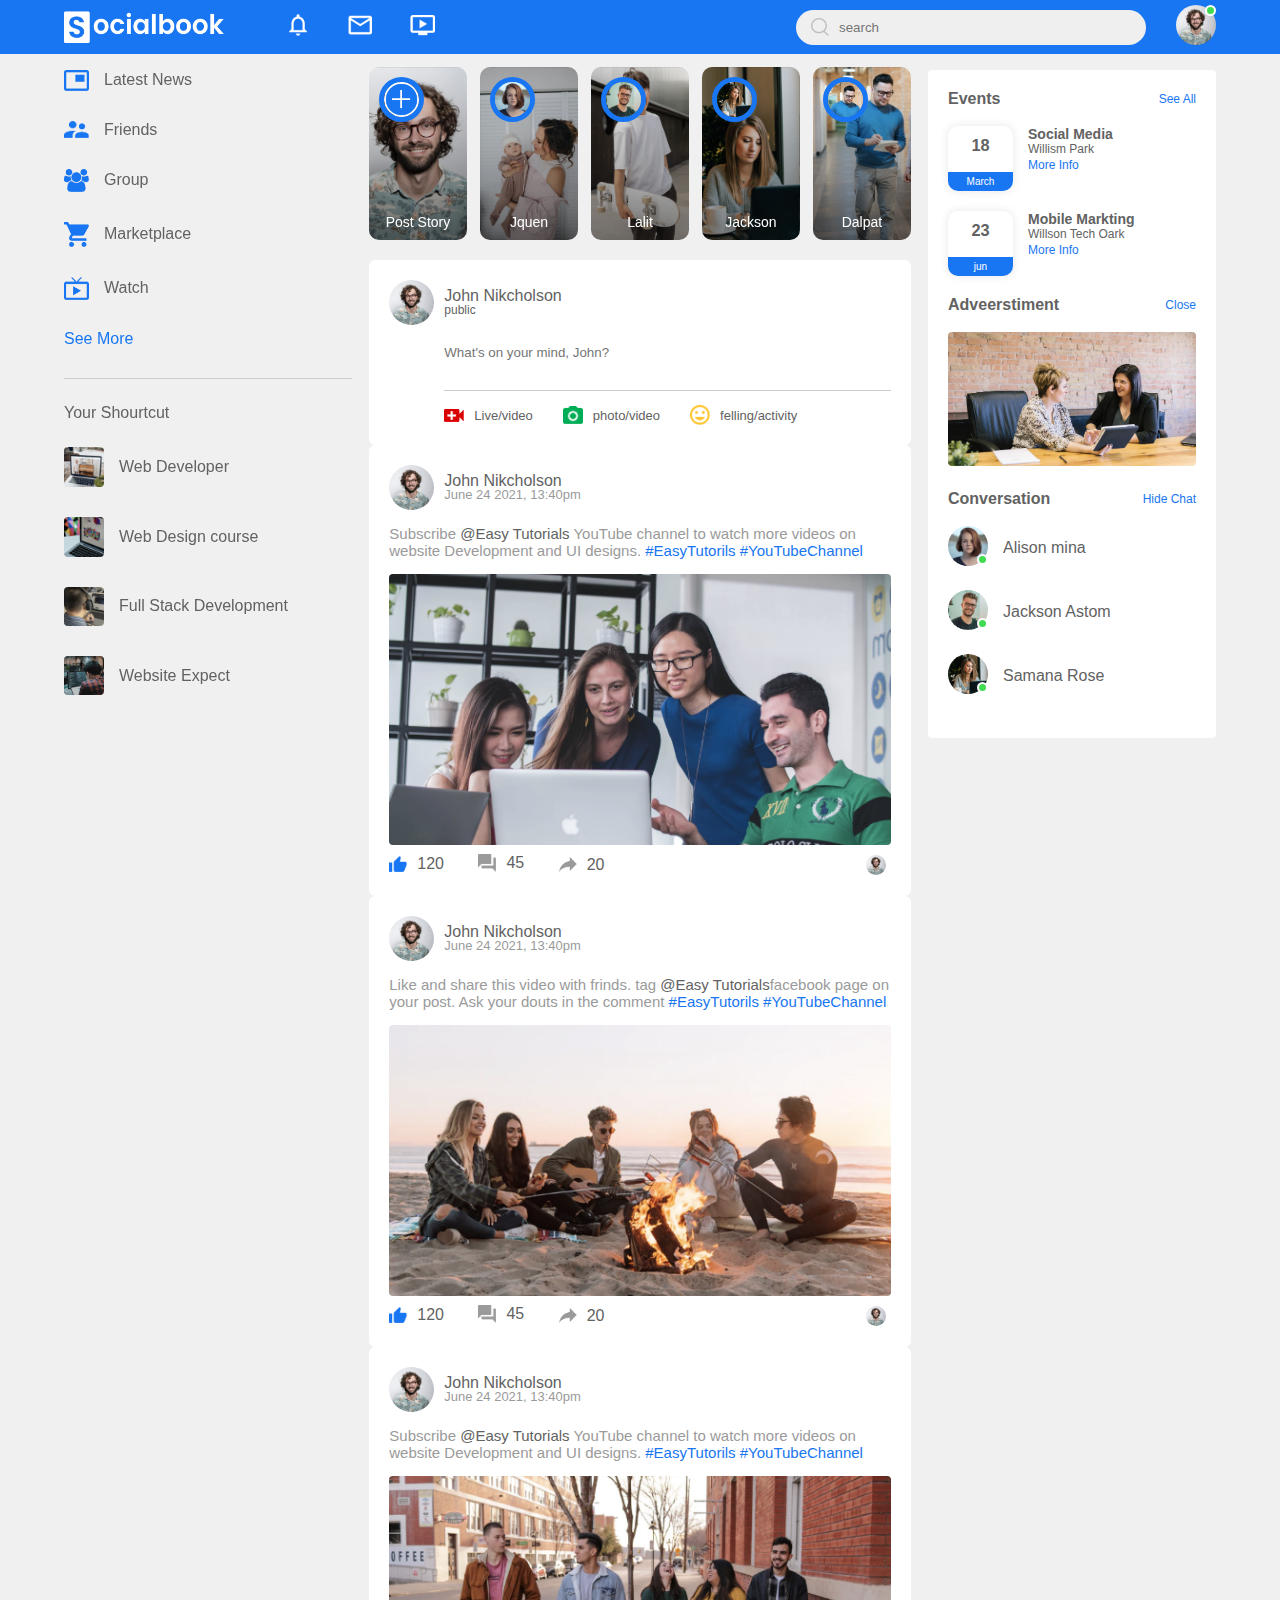
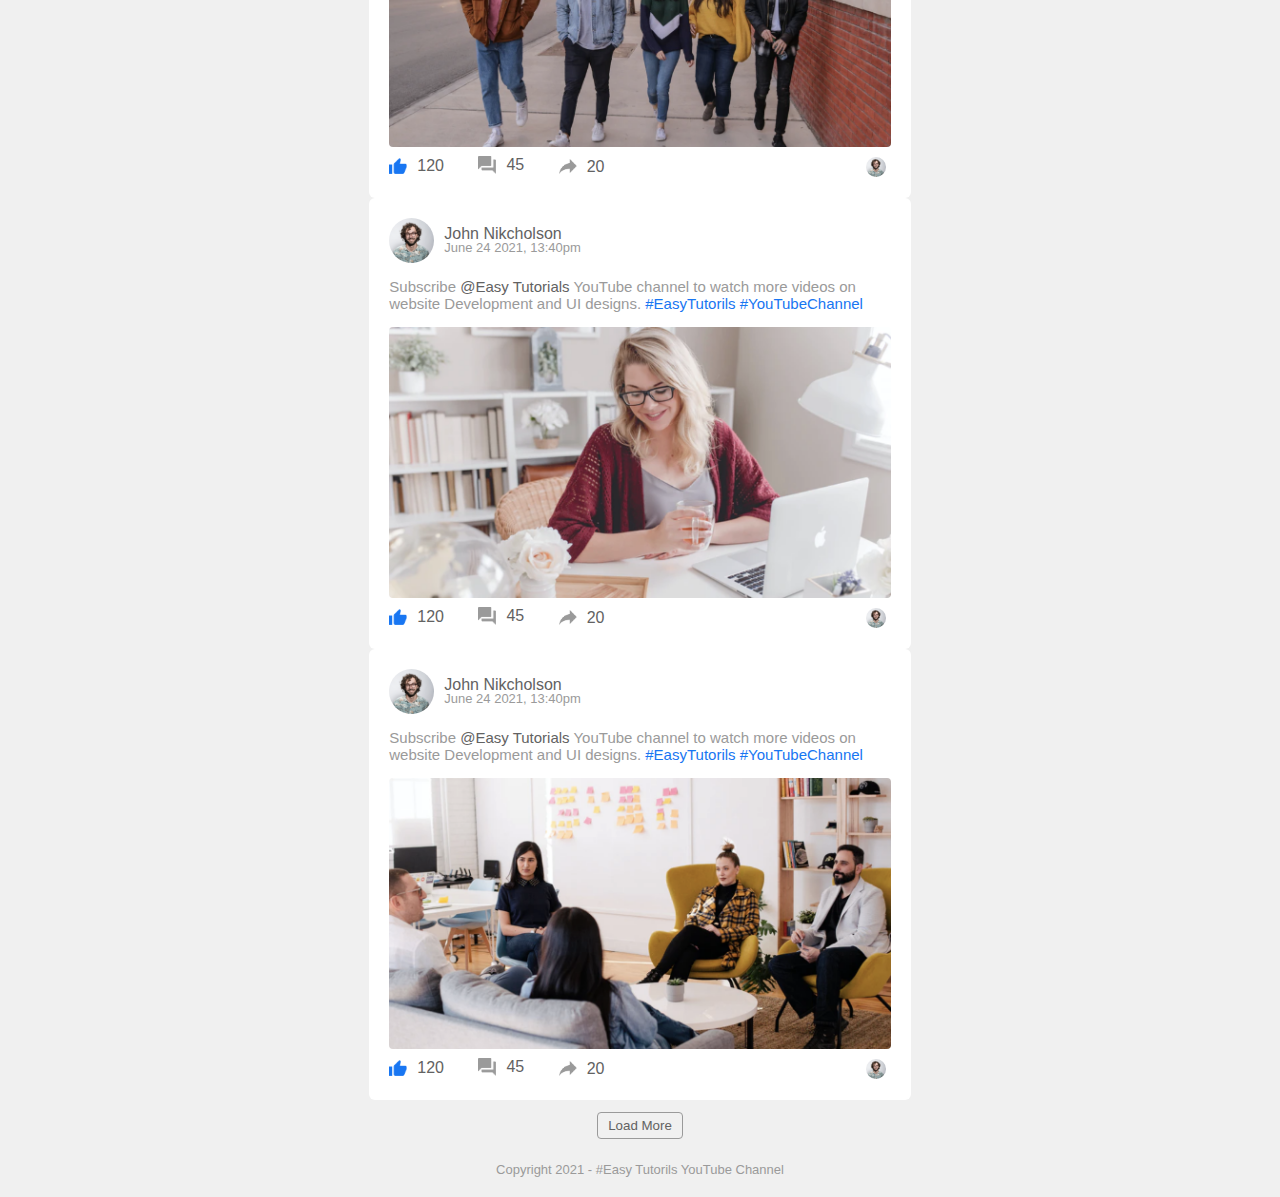
<file: index.html>
<!DOCTYPE html>
<html lang="en">
<head>
    <meta charset="UTF-8">
    <meta http-equiv="X-UA-Compatible" content="IE=edge">
    <meta name="viewport" content="width=device-width, initial-scale=1.0">
    <title>Document</title>
    <link rel="stylesheet" href="style.css">
</head>
<body>
    <nav>
        <div class="nav-left">
            <img src="/image/logo.png" class="logo">
            <ul>
                <li><img src="/image/notification.png"></li>
                <li><img src="/image/inbox.png"></li>
                <li><img src="/image/video.png"></li>
            </ul>
        </div>
        <div class="nav-right">
            <div class="search-box">
                <img src="image/search.png">
                <input type="text" placeholder="search">
            </div>
            <div class="nav-user-icon online" onclick="settingsMenuToggle()">
                <img src="/image/profile-pic.png">
            </div>

        </div>
<!------------------------settings-menu------------------->

        <div class="settings-menu">

            <div id="dark-btn" class="dark-btn-on">
                <span></span>
            </div>

            <div class="settings-menu-inner">
                <div class="user-profile">
                    <img src="image/profile-pic.png">
                    <div>
                        <p>John Nikcholson</p>
                        <a href="#">See your profile</a>
                    </div>
                </div>
                <hr>
                <div class="user-profile">
                    <img src="image/feedback.png">
                    <div>
                        <p>Give Feedback</p>
                        <a href="#">Help us to improve the new design</a>
                    </div>
                </div>
                <hr>

                <div class="settings-links">
                    <img src="image/setting.png" class="settings-icon">
                    <a href="#">Setting & Privacy
                        <img src="image/arrow.png" width="10px">
                    </a>
                </div>
                <div class="settings-links">
                    <img src="image/help.png" class="settings-icon">
                    <a href="#">Help & Support
                        <img src="image/arrow.png" width="10px">
                    </a>
                </div>
                <div class="settings-links">
                    <img src="image/display.png" class="settings-icon">
                    <a href="#">Display & Accessibillity
                        <img src="image/arrow.png" width="10px">
                    </a>
                </div>
                <div class="settings-links">
                    <img src="image/logout.png" class="settings-icon">
                    <a href="#">logout
                        <img src="image/arrow.png" width="10px">
                    </a>
                </div>

            </div>
        </div>

    </nav>
    <!------------------------left sidebarr------------------->

        <div class="container">

            <div class="left-sidebar">
                <div class="imp-links">
                    <a href="#"><img src="image/news.png">Latest News</a>
                    <a href="#"><img src="image/friends.png">Friends</a>
                    <a href="#"><img src="image/group.png">Group</a>
                    <a href="#"><img src="image/marketplace.png">Marketplace</a>
                    <a href="#"><img src="image/watch.png">Watch</a>
                    <a href="#">See More</a>
                </div>
                <div class="shortcut-links">
                    <p>Your Shourtcut</p>
                    <a href="#"><img src="image/shortcut-1.png">Web Developer</a>
                    <a href="#"><img src="image/shortcut-2.png">Web Design course</a>
                    <a href="#"><img src="image/shortcut-3.png">Full Stack Development</a>
                    <a href="#"><img src="image/shortcut-4.png">Website Expect</a>
                </div>
            </div>
        
    
            <!-------------------main-content------------------->
            <div class="main-content">
                <div class="story-gallery">
                    <div class="story story1">
                        <img src="/image/upload.png">
                        <p>Post Story</p>
                    </div>
                    <div class="story story2">
                        <img src="/image/member-1.png">
                        <p>Jquen</p>
                    </div>
                    <div class="story story3">
                        <img src="/image/member-2.png">
                        <p>Lalit</p>
                    </div>
                    <div class="story story4">
                        <img src="/image/member-3.png">
                        <p>Jackson</p>
                    </div>
                    <div class="story story5">
                        <img src="/image/member-4.png">
                        <p>Dalpat</p>
                    </div>
                </div>
                <div class="write-post-container">
                    <div class="user-profile">
                        <img src="image/profile-pic.png">
                        <div>
                            <p>John Nikcholson</p>
                            <small>public<i class="fas fa-caret-down"></i></small>
                        </div>
                    </div>

                    <div class="post-input-container">
                        <textarea rows="3" placeholder="What's on your mind, John?"></textarea>
                        <div class="add-post-links">
                            <a href="#"><img src="image/live-video.png">Live/video</a>
                            <a href="#"><img src="image/photo.png">photo/video</a>
                            <a href="#"><img src="image/feeling.png">felling/activity</a>
                        </div>
                    </div>
                </div>
                <div class="post-container">
                    <div class="post-row">
                        <div class="user-profile">
                            <img src="image/profile-pic.png">
                            <div>
                                <p>John Nikcholson</p>
                                <span>June 24 2021, 13:40pm</span>
                            </div>
                        </div>
                        <a href="#"><i class ="fas fa-ellipsis-v"></i></a>

                    </div>
                    
                    <p class="post-text">
                        Subscribe <span>@Easy Tutorials</span> YouTube channel to watch more videos on website Development and UI designs.
                        <a href="#">#EasyTutorils</a>
                        <a href="#">#YouTubeChannel</a>
                    </p><img src="image/feed-image-1.png" class="post-img">

                    <div class="post-row">
                        <div class="activity-icons">
                            <div><img src="image/like-blue.png">120</div>
                            <div><img src="image/comments.png">45</div>
                            <div><img src="image/share.png">20</div>

                        </div>
                        <div class="post-profile-icon">
                            <img src="image/profile-pic.png"><i class="fas fa-caret-down"></i>

                        </div>
                    </div>

                </div>
                <div class="post-container">
                    <div class="post-row">
                        <div class="user-profile">
                            <img src="image/profile-pic.png">
                            <div>
                                <p>John Nikcholson</p>
                                <span>June 24 2021, 13:40pm</span>
                            </div>
                        </div>
                        <a href="#"><i class ="fas fa-ellipsis-v"></i></a>

                    </div>
                    
                    <p class="post-text">
                        Like and share this video with frinds. tag <span>@Easy Tutorials</span>facebook page on your post. Ask your douts in the comment 
                        <a href="#">#EasyTutorils</a>
                        <a href="#">#YouTubeChannel</a>
                    </p><img src="image/feed-image-2.png" class="post-img">

                    <div class="post-row">
                        <div class="activity-icons">
                            <div><img src="image/like-blue.png">120</div>
                            <div><img src="image/comments.png">45</div>
                            <div><img src="image/share.png">20</div>

                        </div>
                        <div class="post-profile-icon">
                            <img src="image/profile-pic.png"><i class="fas fa-caret-down"></i>

                        </div>
                    </div>

                </div>
                <div class="post-container">
                    <div class="post-row">
                        <div class="user-profile">
                            <img src="image/profile-pic.png">
                            <div>
                                <p>John Nikcholson</p>
                                <span>June 24 2021, 13:40pm</span>
                            </div>
                        </div>
                        <a href="#"><i class ="fas fa-ellipsis-v"></i></a>

                    </div>
                    
                    <p class="post-text">
                        Subscribe <span>@Easy Tutorials</span> YouTube channel to watch more videos on website Development and UI designs.
                        <a href="#">#EasyTutorils</a>
                        <a href="#">#YouTubeChannel</a>
                    </p><img src="image/feed-image-3.png" class="post-img">

                    <div class="post-row">
                        <div class="activity-icons">
                            <div><img src="image/like-blue.png">120</div>
                            <div><img src="image/comments.png">45</div>
                            <div><img src="image/share.png">20</div>

                        </div>
                        <div class="post-profile-icon">
                            <img src="image/profile-pic.png"><i class="fas fa-caret-down"></i>

                        </div>
                    </div>

                </div>
                <div class="post-container">
                    <div class="post-row">
                        <div class="user-profile">
                            <img src="image/profile-pic.png">
                            <div>
                                <p>John Nikcholson</p>
                                <span>June 24 2021, 13:40pm</span>
                            </div>
                        </div>
                        <a href="#"><i class ="fas fa-ellipsis-v"></i></a>

                    </div>
                    
                    <p class="post-text">
                        Subscribe <span>@Easy Tutorials</span> YouTube channel to watch more videos on website Development and UI designs.
                        <a href="#">#EasyTutorils</a>
                        <a href="#">#YouTubeChannel</a>
                    </p><img src="image/feed-image-4.png" class="post-img">

                    <div class="post-row">
                        <div class="activity-icons">
                            <div><img src="image/like-blue.png">120</div>
                            <div><img src="image/comments.png">45</div>
                            <div><img src="image/share.png">20</div>

                        </div>
                        <div class="post-profile-icon">
                            <img src="image/profile-pic.png"><i class="fas fa-caret-down"></i>

                        </div>
                    </div>

                </div>
                <div class="post-container">
                    <div class="post-row">
                        <div class="user-profile">
                            <img src="image/profile-pic.png">
                            <div>
                                <p>John Nikcholson</p>
                                <span>June 24 2021, 13:40pm</span>
                            </div>
                        </div>
                        <a href="#"><i class ="fas fa-ellipsis-v"></i></a>

                    </div>
                    
                    <p class="post-text">
                        Subscribe <span>@Easy Tutorials</span> YouTube channel to watch more videos on website Development and UI designs.
                        <a href="#">#EasyTutorils</a>
                        <a href="#">#YouTubeChannel</a>
                    </p><img src="image/feed-image-5.png" class="post-img">

                    <div class="post-row">
                        <div class="activity-icons">
                            <div><img src="image/like-blue.png">120</div>
                            <div><img src="image/comments.png">45</div>
                            <div><img src="image/share.png">20</div>

                        </div>
                        <div class="post-profile-icon">
                            <img src="image/profile-pic.png"><i class="fas fa-caret-down"></i>

                        </div>
                    </div>

                </div>

                <button type="button" class="load-more-btn">Load More</button>
                
            </div>
            
    
        
        <!------------------------rightsidebar-------------------------------->
            <div class="right-sidebar">
                <div class="sidebar-title">
                    <h4>Events</h4>
                    <a href="#">See All</a>
                </div>
                <div class="event">
                    <div class="left-event">
                        <h3>18</h3>
                        <span>March</span>
                    </div>
                    <div class="right-event">
                        <h4>Social Media</h4>
                        <p><i class="fas fa-map-marker-alt"></i>Willism Park</p>
                        <a href="#">More Info</a>
                    </div>
                </div>
                <div class="event">
                    <div class="left-event">
                        <h3>23</h3>
                        <span>jun</span>
                    </div>
                    <div class="right-event">
                        <h4>Mobile Markting</h4>
                        <p>Willson Tech Oark</p>
                        <a href="#">More Info</a>
                    </div>
                </div>
                <div class="sidebar-title">
                    <h4>Adveerstiment</h4>
                    <a href="#">Close</a>
                </div>
                <img src="image/advertisement.png" class="sidebar-ads">

                <div class="sidebar-title">
                    <h4>Conversation</h4>
                    <a href="#">Hide Chat</a>
                </div>

                <div class="online-list">
                    <div class="online">
                        <img src="image/member-1.png">
                    </div>
                    <p>Alison mina</p>
                </div>
                <div class="online-list">
                    <div class="online">
                        <img src="image/member-2.png">
                    </div>
                    <p>Jackson Astom</p>
                </div>
                <div class="online-list">
                    <div class="online">
                        <img src="image/member-3.png">
                    </div>
                    <p>Samana Rose</p>
                </div>
            </div>
            


        
        
        </div>
<div class="footer">
    <p>Copyright 2021 - #Easy Tutorils YouTube Channel</p>
</div>
<script src="script.js"></script>
        
        
 </body>
</html>
</file>
<file: style.css>
* {
    margin: 0;
    padding: 0;
    font-family: 'poppins',sans-serif;
    box-sizing: border-box;
}


:root{
    --body-color: #efefefef;
    --nav-color: #1876f2;
    --bg-color: #fff;

}
.dark-theme{
    --body-color: #0a0a0a;
    --nav-color: #000;
    --bg-color: #000;

}

body {
    background: var(--body-color);
    transition: background 0.4s;
}

nav {
    display: flex;
    align-items: center;
    justify-content: space-between;
    background: var(--nav-color);
    padding: 5px 5%;
    position: sticky;
    top: 0;
    z-index: 100;
}

.logo {
    width: 160px;
    margin-right: 45px;
}

.nav-left,
.nav-right {
    display: flex;
    align-items: center;
}

.nav-left ul li {
    list-style: none;
    display: inline-block;
}

.nav-left ul li img {
    width: 28px;
    margin: 0 15px;
}

.nav-user-icon img {
    width: 40px;
    border-radius: 50px;
    cursor: pointer;
}

.nav-user-icon {
    margin-left: 30px;
}

.search-box {
    background: #efefef;
    width: 350px;
    border-radius: 20px;
    display: flex;
    align-items: center;
    padding: 0 15px;
}

.search-box img {
    width: 18px;
}

.search-box input {
    width: 100%;
    background: transparent;
    padding: 10px;
    outline: none;
    border: 0;
}

.online {
    position: relative;
}

.online:after {
    content: '';
    width: 7px;
    height: 7px;
    border: 2px solid #fff;
    border-radius: 50px;
    background: #41db51;
    position: absolute;
    top: 0;
    right: 0;
}

.container {
    display: flex;
    justify-content: space-between;
    padding: 13px 5%;
}

.left-sidebar {
    flex-basis: 25%;
    position: sticky;
    top: 70px;
    align-self: flex-start;
}

.right-sidebar {
    flex-basis: 25%;
    position: sticky;
    top: 70px;
    align-self: flex-start;
    background: var(--bg-color);
    padding: 20px;
    border-radius: 4px;
    color: #626262;
}
.main-content{
    flex-basis: 47%;
}

.imp-links a,
.shortcut-links a {
    text-decoration: none;
    display: flex;
    margin-bottom: 30px;
    align-items: center;
    color: #626262;
    width: fit-content;
}

.imp-links a img {
    width: 25px;
    margin-right: 15px;
}

.imp-links a:last-child {
    color: #1876f2;
}

.imp-links {
    border-bottom: 1px solid #ccc;
}

.shortcut-links a img {
    width: 40px;
    border-radius: 4px;
    margin-right: 15px;
}

.shortcut-links p {
    margin: 25px 0;
    color: #626262;
    font-weight: 500;
}

.sidebar-title {
    display: flex;
    align-items: center;
    justify-content: space-between;
    margin-bottom: 18px;
}

.sidebar-title h4 {
    font-weight: 600;
    font-size: 16px;
}

.sidebar-title a {
    text-decoration: none;
    color: #1876f2;
    font-size: 12px;
}

.event {
    display: flex;
    font-size: 14px;
    margin-bottom: 20px;
}

.left-event {
    border-radius: 10px;
    height: 65px;
    width: 65px;
    margin-right: 15px;
    padding-top: 10px;
    text-align: center;
    position: relative;
    overflow: hidden;
    box-shadow: 0 0 10px rgba(0, 0, 0, 0.1);
}

.event p {
    font-size: 12px;
}

.event a {
    font-size: 12px;
    text-decoration: none;
    color: #1876f2;
}

.left-event span {
    position: absolute;
    bottom: 0;
    left: 0;
    width: 100%;
    background: #1876f2;
    color: #fff;
    font-size: 10px;
    padding: 4px 0;
}

.sidebar-ads {
    width: 100%;
    margin-bottom: 20px;
    border-radius: 4px;
}

.online-list {
    display: flex;
    align-items: center;
    margin-bottom: 20px;
}

.online-list .online img {
    width: 40px;
    border-radius: 50%;
}

.online-list .online {
    width: 40px;
    border-radius: 50%;
    margin-right: 15px;
}

.online-list .online::after {
    top: unset;
    bottom: 5px;
    
}
.story-gallery{
    display: flex;
    justify-content: space-between;
    margin-bottom: 20px;

}
.story{
    flex-basis: 18%;
    padding-top: 32%;
    position: relative;
    background-position: center;
    background-size:cover;
    border-radius: 10px;

}
.story img{
    position: absolute;
    width: 45px;
    border-radius: 50%;
    top: 10px;
    left: 10px;
    border: 5px solid #1876f2;
}
.story p{
    position: absolute;
    bottom: 10px;
    width: 100%;
    text-align: center;
    color: #fff;
    font-size: 14px;
}
.story1{
    background-image: linear-gradient(transparent, rgba(0,0,0,0.5)),url(/image/status-1.png);

}
.story2{
    background-image: linear-gradient(transparent, rgba(0,0,0,0.5)),url(/image/status-2.png);

}
.story3{
    background-image: linear-gradient(transparent, rgba(0,0,0,0.5)),url(/image/status-3.png);

}
.story4{
    background-image: linear-gradient(transparent, rgba(0,0,0,0.5)),url(/image/status-4.png);

}
.story5{
    background-image: linear-gradient(transparent, rgba(0,0,0,0.5)),url(/image/status-5.png);

}
.story .story1 img{
    top: unset;
    left: 50%;
    bottom: 40px;
    transform: translateX(-50%);
    border: 0;
    width: 35px;
}
.write-post-container{
    width: 100%;
    background: var(--bg-color);
    border-radius: 6px;
    padding: 20px;
    color: #626262;
}
.user-profile{
    display: flex;
    align-items: center;
}
.user-profile img{
    width: 45px;
    border-radius: 50px;
    margin-right: 10px;
}
.user-profile p{
    margin-bottom: -5px;
    font-weight: 500;
    color: #626262;
}
.user-profile small{
    font-size: 12px;
}
.post-input-container{
    padding-left: 55px;
    padding-top: 20px;

}
.post-input-container textarea{
    width: 100%;
    border: 0;
    outline: 0;
    border-bottom: 1px solid #ccc;
    background: transparent;
    resize: none;
}
.add-post-links{
    display: flex;
    margin-top: 10px;
}
.add-post-links a{
    text-decoration: none;
    display: flex;
    align-items: center;
    color: #626262;
    margin-right: 30px;
    font-size: 13px;
}
.add-post-links a img{
    width: 20px;
    margin-right: 10px;
}
.post-container{
    width: 100%;
    background: var(--bg-color);
    border-radius: 6px;
    padding: 20px;
    color: #626262;
    margin: 2opx 0;

}
.user-profile span{
    font-size: 13px;
    color: #9a9a9a;

}
.post-text{
    color: #9a9a9a;
    margin: 15px 0;
    font-size: 15px;

}
.post-text span{
    color: #626262;
    font-weight: 500;
}
.post-text a{
    color: #1876f2;
    text-decoration: none;
}
.post-img{
width: 100%;
border-radius: 4px;
margin-bottom: 5px;
}
.post-row{
    display: flex;
    align-items: center;
    justify-content: space-between;

}
.activity-icons div img{
    width: 18px;
    margin-right: 10px;
}
.activity-icons div{
    display: inline-flex;
    align-items: center;
    margin-right: 30px;
}
.post-profile-icon{
    display: flex;
    align-items: center;

}
.post-profile-icon img{
    width: 20px;
    border-radius: 50px;
    margin-right: 5px;
}

.post-row a{
    color: #9a9a9a;

}
.load-more-btn{
    display: block;
    margin: auto;
    margin-top: 12px;
    cursor: pointer;
    padding: 5px 10px;
    border: 1px solid #9a9a9a;
    color: #626262;
    background: transparent;
    border-radius: 4px;
}
.footer{
    text-align: center;
    color: #9a9a9a;
    padding: 10px 0 20px;
    font-size: 13px;
}
.settings-menu{
    position: absolute;
    width: 90%;
    max-width: 350px;
    
    background: #fff;
    box-shadow: 0 0 10px rgba(0,0,0,0.4);
    border-radius: 4px;
    overflow: hidden;
    top: 108%;
    right: 5%;
    max-height: 0;
    transition: max-height 0.3s;
}
.settings-menu-height{
    max-height: 450px;
}
.user-profile a{
    font-size: 12px;
    color: #1876f2;
    text-decoration: none;
}
.settings-menu-inner{
    padding: 20px;
}
.settings-menu hr{
    border: 0;
    height: 1px;
    background: #9a9a9a;
    margin: 15px 0;
}
.settings-links{
    display: flex;
    align-items: center;
    margin: 15px 0 ;
}
.settings-links .settings-icon{
    width:38px ;
    margin: 10px;
    border-radius: 50%;
}
#dark-btn{
    position: absolute;
    top: 20px;
    right: 20px;
    background: #ccc;
    width: 45px;
    border-radius: 15px;
    padding: 2px 3px;
    cursor: pointer;
    transition: padding-left 0.5s, background 0.5s;
}
#dark-btn span{
    width: 18px;
    height: 18px;
    background:#fff;
    border-radius: 50%;
    display: inline-block;
}
#dark-btn.dark-btn-on{

    padding-left: 23px;
    background: #000;

}
</file>
